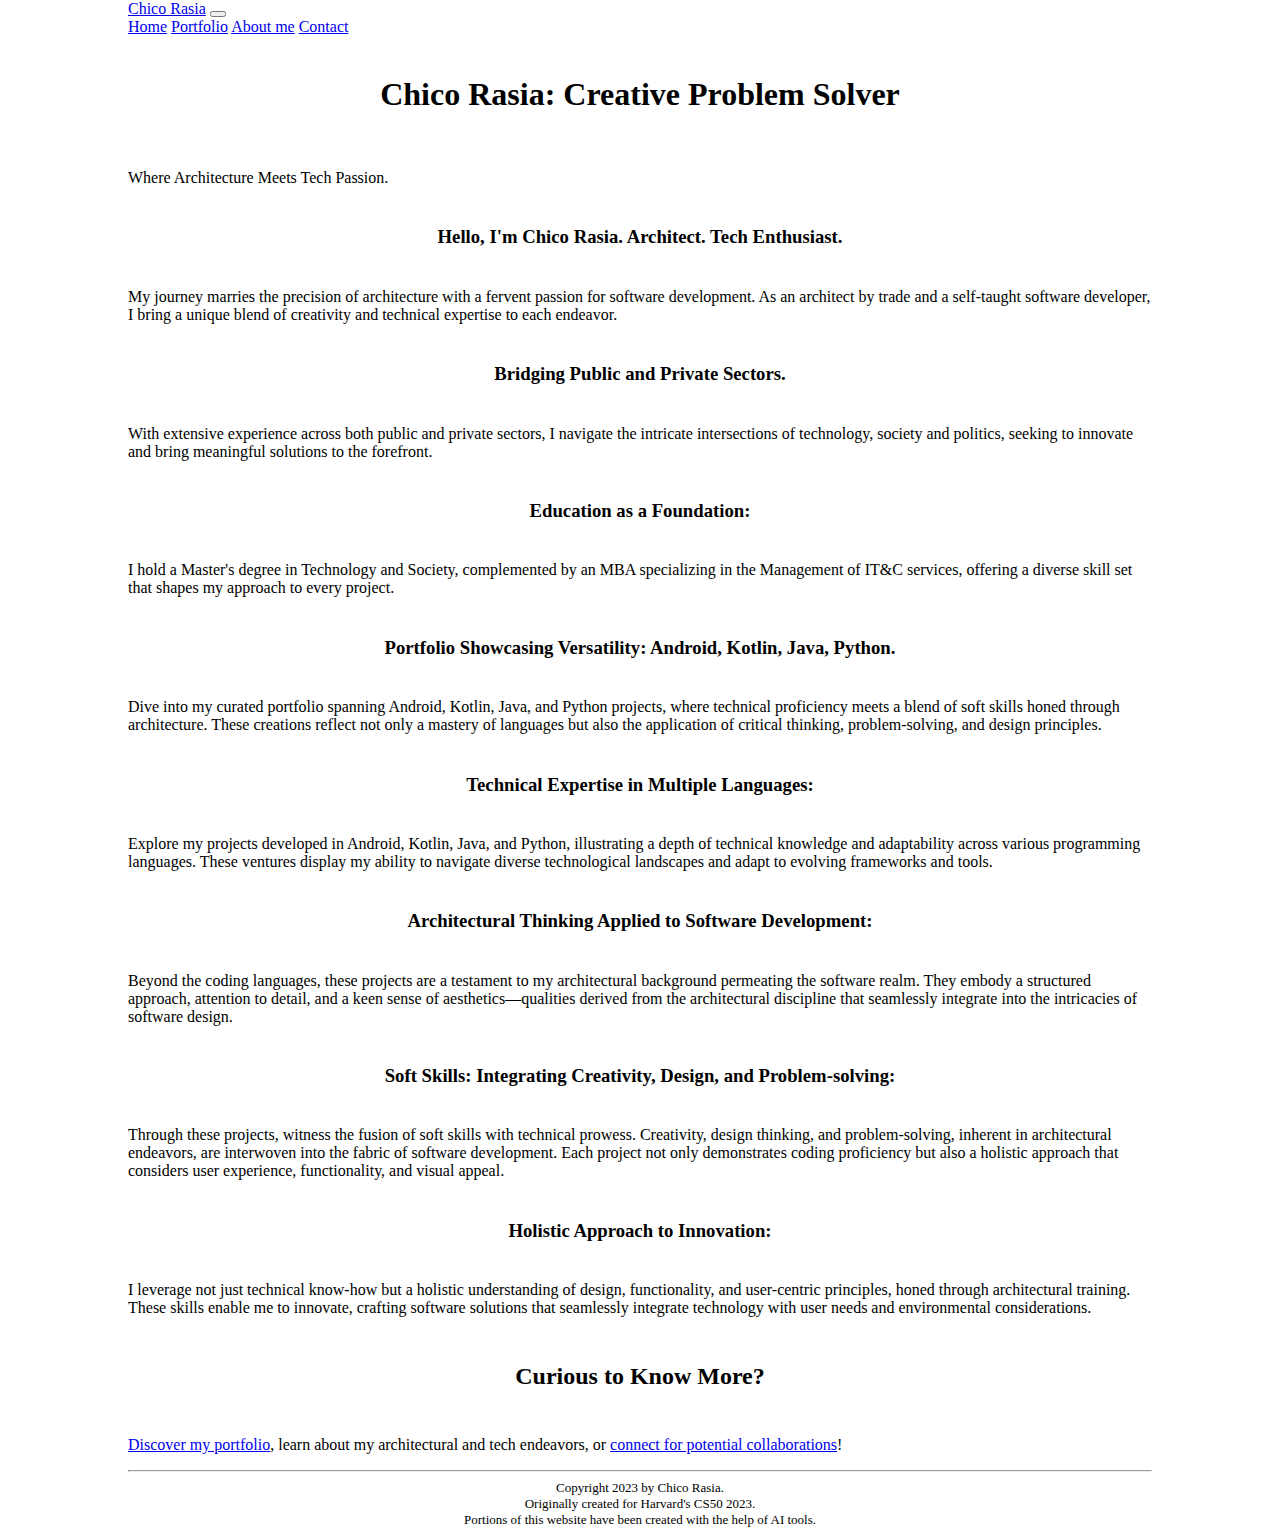
<file: index.html>
<!DOCTYPE html>

<html lang="en">
    <head>
      <meta charset="utf-8">
      <meta name="viewport" content="width=device-width, initial-scale=1">
      <link href="https://cdn.jsdelivr.net/npm/bootstrap@5.3.2/dist/css/bootstrap.min.css" rel="stylesheet" integrity="sha384-T3c6CoIi6uLrA9TneNEoa7RxnatzjcDSCmG1MXxSR1GAsXEV/Dwwykc2MPK8M2HN" crossorigin="anonymous">
      <script src="https://cdn.jsdelivr.net/npm/bootstrap@5.3.2/dist/js/bootstrap.bundle.min.js" integrity="sha384-C6RzsynM9kWDrMNeT87bh95OGNyZPhcTNXj1NW7RuBCsyN/o0jlpcV8Qyq46cDfL" crossorigin="anonymous"></script>        <link href="styles.css" rel="stylesheet">
        <title>Chico Rasia's Homepage</title>
    </head>
    <body>
        <nav class="navbar navbar-expand-lg bg-body-tertiary">
            <div class="container-fluid">
              <a class="navbar-brand" href="#">Chico Rasia</a>
              <button class="navbar-toggler" type="button" data-bs-toggle="collapse" data-bs-target="#navbarNavAltMarkup" aria-controls="navbarNavAltMarkup" aria-expanded="false" aria-label="Toggle navigation">
                <span class="navbar-toggler-icon"></span>
              </button>
              <div class="collapse navbar-collapse" id="navbarNavAltMarkup">
                <div class="navbar-nav">
                  <a class="nav-link active" aria-current="page" href="#">Home</a>
                  <a class="nav-link" href="portfolio.html">Portfolio</a>
                  <a class="nav-link" href="about.html">About me</a>
                  <a class="nav-link" href="contact.html">Contact</a>
                </div>
              </div>
            </div>
          </nav>
        <main>
            <div>

            <h1>Chico Rasia: Creative Problem Solver</h1>
            <p>Where Architecture Meets Tech Passion.</p>


            <h3>Hello, I'm Chico Rasia. Architect. Tech Enthusiast.</h3>
            <p>My journey marries the precision of architecture with a fervent passion for software development.
              As an architect by trade and a self-taught software developer,
              I bring a unique blend of creativity and technical expertise to each endeavor.</p>

            <h3>Bridging Public and Private Sectors.</h3>
            <p>With extensive experience across both public and private sectors, I navigate the intricate intersections
              of technology, society and politics, seeking to innovate and bring meaningful solutions to the forefront.</p>

            <h3>Education as a Foundation:</h3>
            <p>I hold a Master's degree in Technology and Society, complemented by an MBA specializing in the Management
              of IT&C services, offering a diverse skill set that shapes my approach to every project.</p>

            <h3>Portfolio Showcasing Versatility: Android, Kotlin, Java, Python.</h3>
            <p>Dive into my curated portfolio spanning Android, Kotlin, Java, and Python projects,
              where technical proficiency meets a blend of soft skills honed through architecture.
              These creations reflect not only a mastery of languages but also the application
              of critical thinking, problem-solving, and design principles.</p>

            <h3>Technical Expertise in Multiple Languages:</h3>
            <p>Explore my projects developed in Android, Kotlin, Java, and Python,
            illustrating a depth of technical knowledge and adaptability across
            various programming languages. These ventures display my ability
            to navigate diverse technological landscapes and adapt to evolving frameworks and tools.</p>

            <h3>Architectural Thinking Applied to Software Development:</h3>
            <p>Beyond the coding languages, these projects are a testament to my architectural
              background permeating the software realm. They embody a structured approach,
              attention to detail, and a keen sense of aesthetics—qualities derived from the
              architectural discipline that seamlessly integrate into the intricacies of software design.</p>

            <h3>Soft Skills: Integrating Creativity, Design, and Problem-solving:</h3>
            <p>Through these projects, witness the fusion of soft skills with technical prowess.
              Creativity, design thinking, and problem-solving, inherent in architectural endeavors,
              are interwoven into the fabric of software development. Each project not only
              demonstrates coding proficiency but also a holistic approach that considers
              user experience, functionality, and visual appeal.</p>

            <h3>Holistic Approach to Innovation:</h3>
            <p>I leverage not just technical know-how but a holistic understanding of design,
              functionality, and user-centric principles, honed through architectural training.
              These skills enable me to innovate, crafting software solutions that seamlessly
              integrate technology with user needs and environmental considerations.</p>

            <h2>Curious to Know More?</h2>
            <p><a href="portfolio.html">Discover my portfolio</a>, learn about my architectural and tech endeavors, or <a href="contact.html">connect for potential collaborations</a>!</p>

            </div>
        </main>
        <footer>
          <div>
              <hr>
              <p class="copyright">Copyright 2023 by Chico Rasia.</p>
              <p class="copyright">Originally created for Harvard's CS50 2023.</p>
              <p class="copyright">Portions of this website have been created with the help of AI tools.</p>
          </div>
      </footer>
    </body>
</html>
</file>
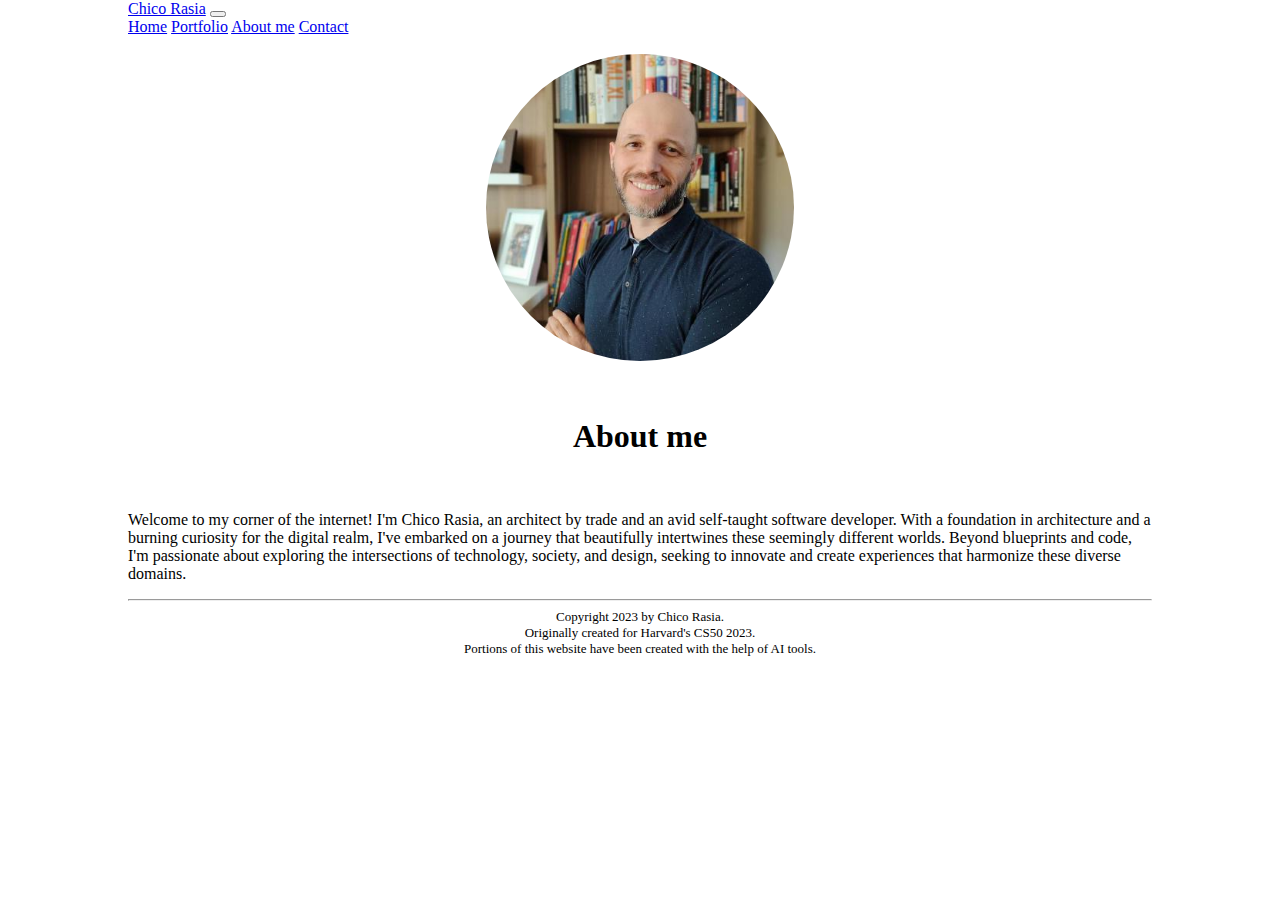
<file: about.html>
<!DOCTYPE html>

<html lang="en">
    <head>
      <meta charset="utf-8">
      <meta name="viewport" content="width=device-width, initial-scale=1">
      <link href="https://cdn.jsdelivr.net/npm/bootstrap@5.3.2/dist/css/bootstrap.min.css" rel="stylesheet" integrity="sha384-T3c6CoIi6uLrA9TneNEoa7RxnatzjcDSCmG1MXxSR1GAsXEV/Dwwykc2MPK8M2HN" crossorigin="anonymous">
      <script src="https://cdn.jsdelivr.net/npm/bootstrap@5.3.2/dist/js/bootstrap.bundle.min.js" integrity="sha384-C6RzsynM9kWDrMNeT87bh95OGNyZPhcTNXj1NW7RuBCsyN/o0jlpcV8Qyq46cDfL" crossorigin="anonymous"></script>
      <link href="styles.css" rel="stylesheet">
        <title>Meet Chico Rasia: Architect and Tech Explorer</title>
    </head>
    <body>
        <nav class="navbar navbar-expand-lg bg-body-tertiary">
            <div class="container-fluid">
              <a class="navbar-brand" href="#">Chico Rasia</a>
              <button class="navbar-toggler" type="button" data-bs-toggle="collapse" data-bs-target="#navbarNavAltMarkup" aria-controls="navbarNavAltMarkup" aria-expanded="false" aria-label="Toggle navigation">
                <span class="navbar-toggler-icon"></span>
              </button>
              <div class="collapse navbar-collapse" id="navbarNavAltMarkup">
                <div class="navbar-nav">
                  <a class="nav-link" href="index.html">Home</a>
                  <a class="nav-link" href="portfolio.html">Portfolio</a>
                  <a class="nav-link active" aria-current="page" href="#">About me</a>
                  <a class="nav-link" href="contact.html">Contact</a>
                </div>
              </div>
            </div>
          </nav>
        <main>
            <div>
              <img src="images/63069850.jpg" class="img-rounded" alt="Photograph of white male wearing a blue polo shirt in front of a bookcase">
              <h1>About me</h1>
              <p>Welcome to my corner of the internet! I'm Chico Rasia, an architect by trade and an avid self-taught software developer.
                With a foundation in architecture and a burning curiosity for the digital realm,
                I've embarked on a journey that beautifully intertwines these seemingly different worlds.
                Beyond blueprints and code, I'm passionate about exploring the intersections of technology,
                society, and design, seeking to innovate and create experiences that
                harmonize these diverse domains.
              </p>
            </div>
        </main>
        <footer>
          <div>
              <hr>
              <p class="copyright">Copyright 2023 by Chico Rasia.</p>
              <p class="copyright">Originally created for Harvard's CS50 2023.</p>
              <p class="copyright">Portions of this website have been created with the help of AI tools.</p>
          </div>
      </footer>
    </body>
</html>
</file>
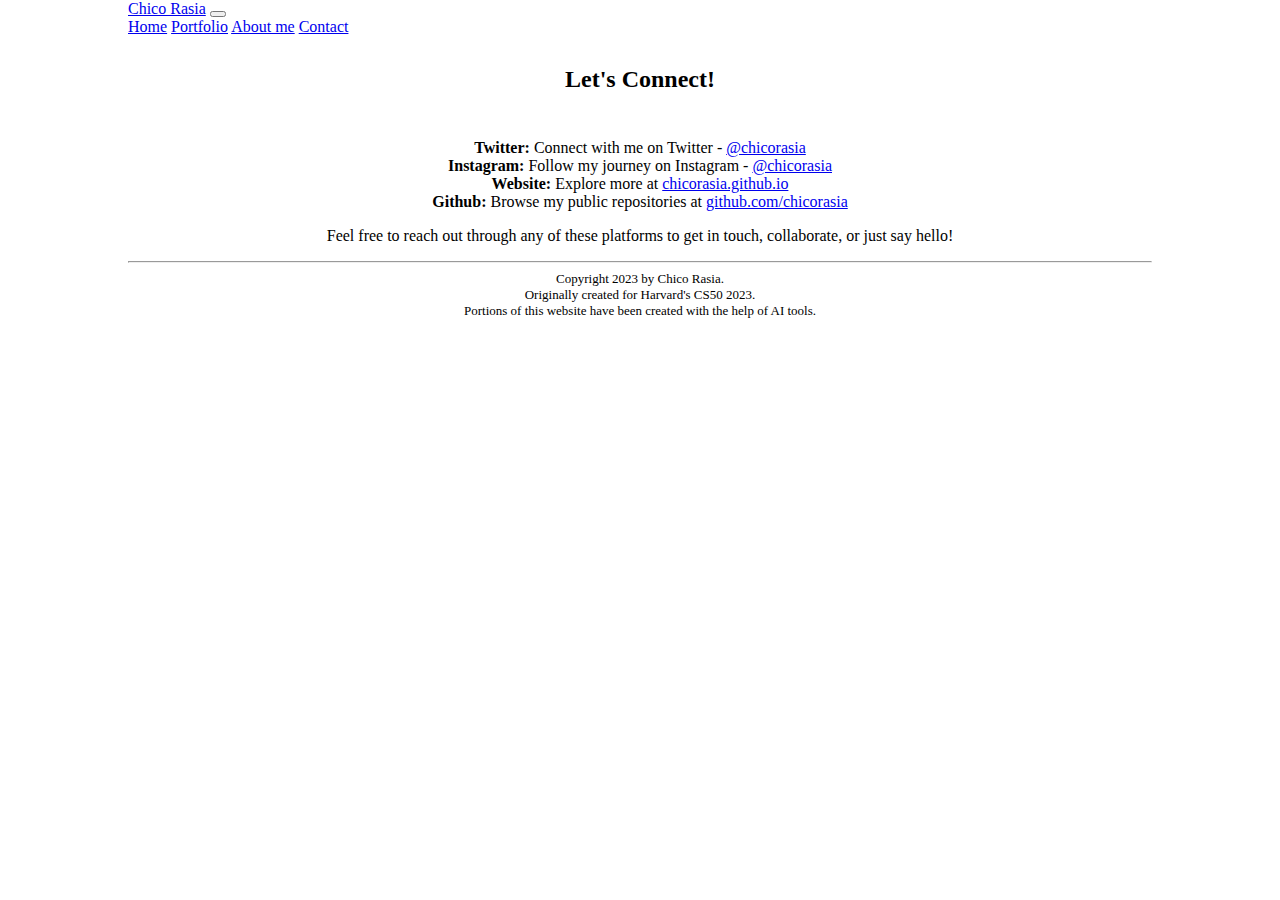
<file: contact.html>
<!DOCTYPE html>

<html lang="en">
    <head>
      <meta charset="utf-8">
      <meta name="viewport" content="width=device-width, initial-scale=1">
      <link href="https://cdn.jsdelivr.net/npm/bootstrap@5.3.2/dist/css/bootstrap.min.css" rel="stylesheet" integrity="sha384-T3c6CoIi6uLrA9TneNEoa7RxnatzjcDSCmG1MXxSR1GAsXEV/Dwwykc2MPK8M2HN" crossorigin="anonymous">
      <script src="https://cdn.jsdelivr.net/npm/bootstrap@5.3.2/dist/js/bootstrap.bundle.min.js" integrity="sha384-C6RzsynM9kWDrMNeT87bh95OGNyZPhcTNXj1NW7RuBCsyN/o0jlpcV8Qyq46cDfL" crossorigin="anonymous"></script>        <link href="styles.css" rel="stylesheet">
        <title>Let's Connect!</title>
    </head>
    <body>
        <nav class="navbar navbar-expand-lg bg-body-tertiary">
            <div class="container-fluid">
              <a class="navbar-brand" href="#">Chico Rasia</a>
              <button class="navbar-toggler" type="button" data-bs-toggle="collapse" data-bs-target="#navbarNavAltMarkup" aria-controls="navbarNavAltMarkup" aria-expanded="false" aria-label="Toggle navigation">
                <span class="navbar-toggler-icon"></span>
              </button>
              <div class="collapse navbar-collapse" id="navbarNavAltMarkup">
                <div class="navbar-nav">
                  <a class="nav-link" href="index.html">Home</a>
                  <a class="nav-link" href="portfolio.html">Portfolio</a>
                  <a class="nav-link" href="about.html">About me</a>
                  <a class="nav-link active" aria-current="page" href="#">Contact</a>
                </div>
              </div>
            </div>
          </nav>
        <main>
            <div class="centered-div centered-text">
              <h2>Let's Connect!</h2>
                <ul class="contact-list">
                  <li><strong>Twitter:</strong> Connect with me on Twitter - <a href="https://twitter.com/chicorasia">@chicorasia</a></li>
                  <li><strong>Instagram:</strong> Follow my journey on Instagram - <a href="https://www.instagram.com/chicorasia/">@chicorasia</a></li>
                  <li><strong>Website:</strong> Explore more at <a href="https://chicorasia.github.io">chicorasia.github.io</a></li>
                  <li><strong>Github:</strong> Browse my public repositories at <a href="https://https://github.com/chicorasia">github.com/chicorasia</a></li>
                </ul>
                <p>Feel free to reach out through any of these platforms to get in touch, collaborate, or just say hello!</p>
            </div>
        </main>
        <footer>
          <div>
              <hr>
              <p class="copyright">Copyright 2023 by Chico Rasia.</p>
              <p class="copyright">Originally created for Harvard's CS50 2023.</p>
              <p class="copyright">Portions of this website have been created with the help of AI tools.</p>
          </div>
      </footer>
    </body>
</html>
</file>
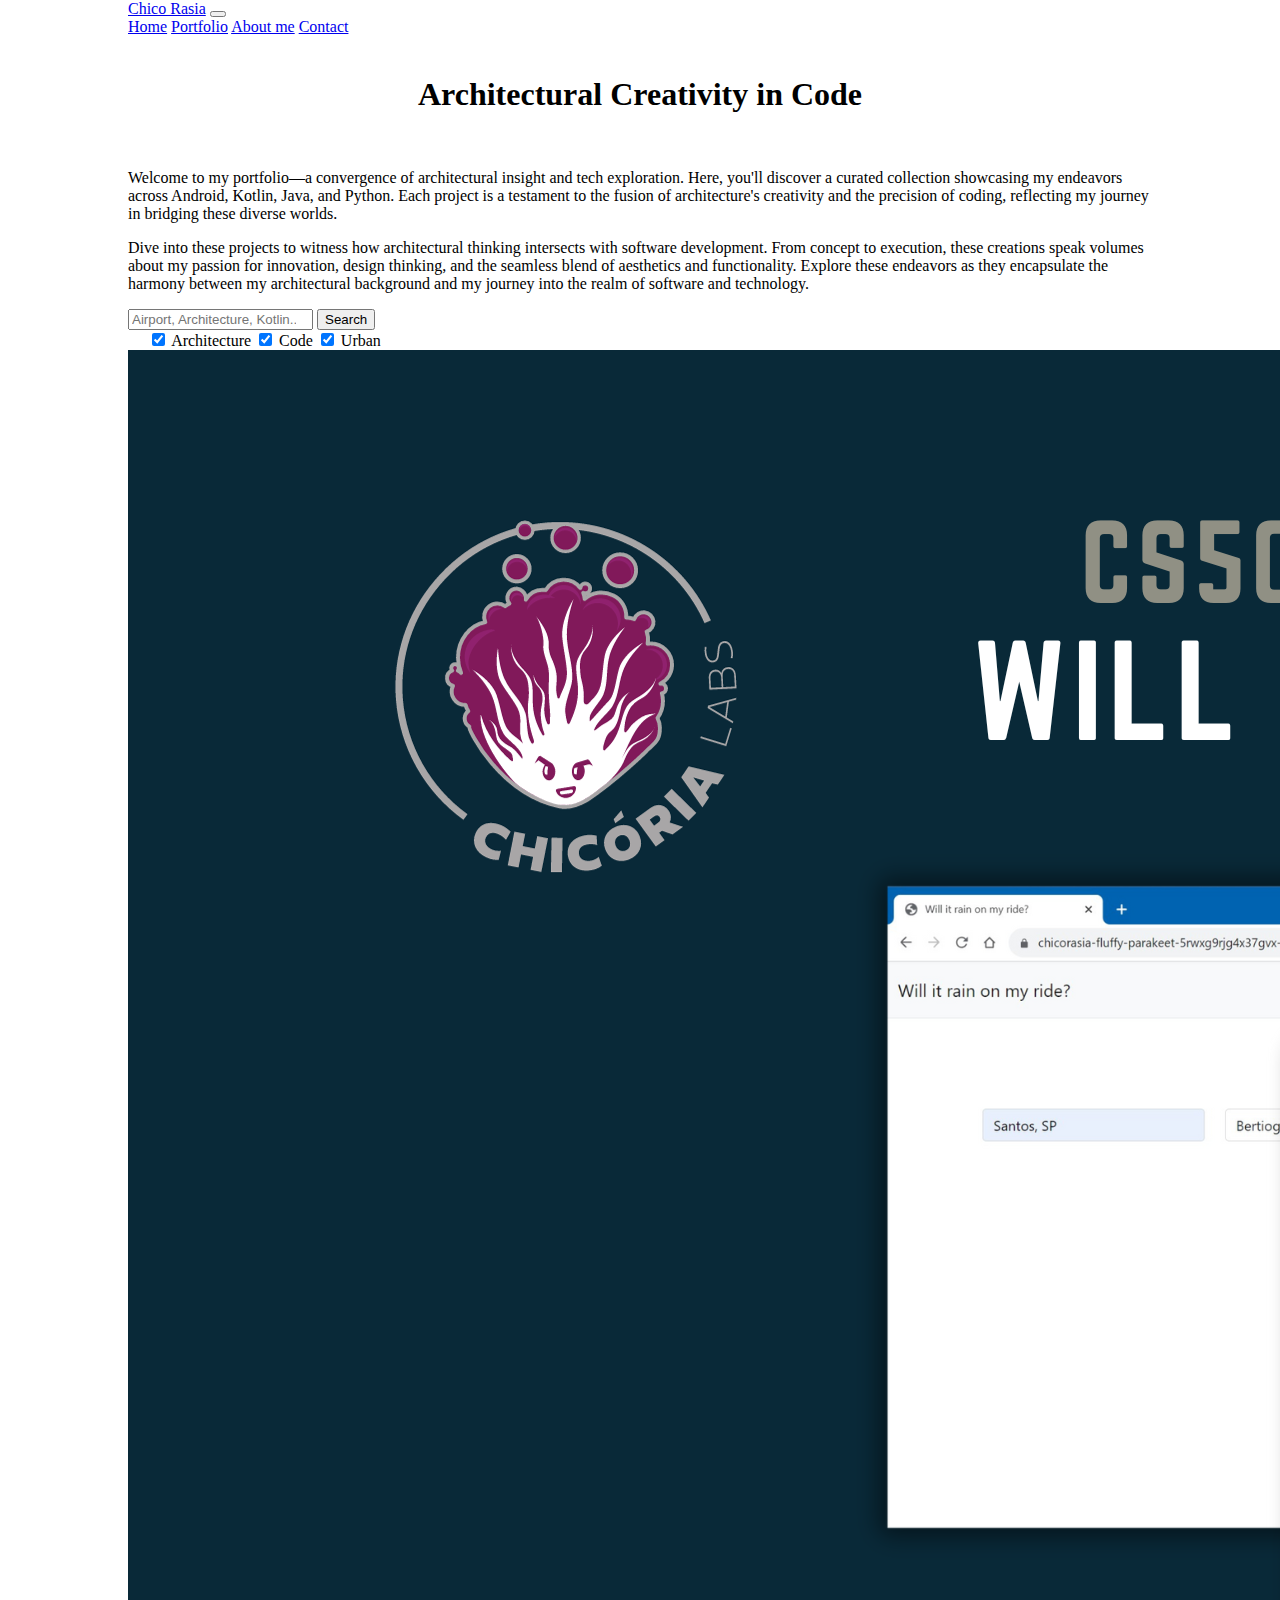
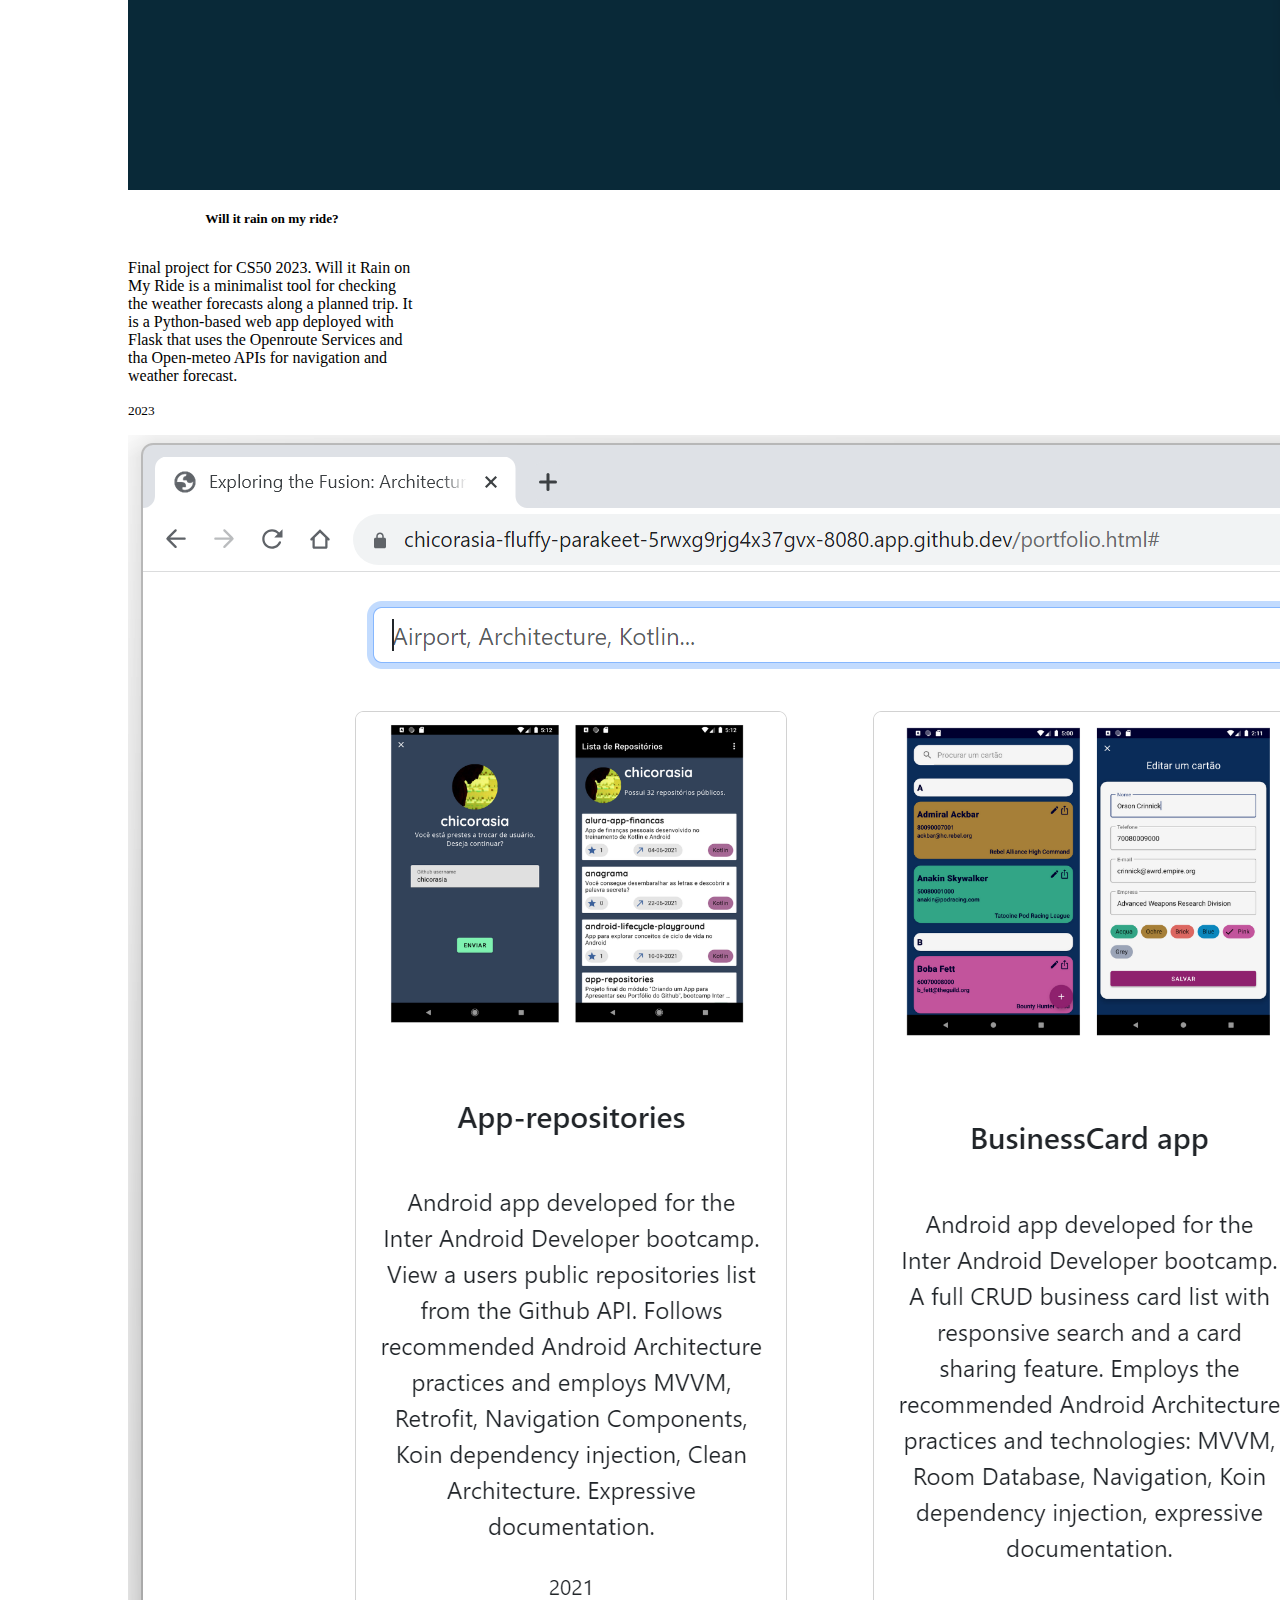
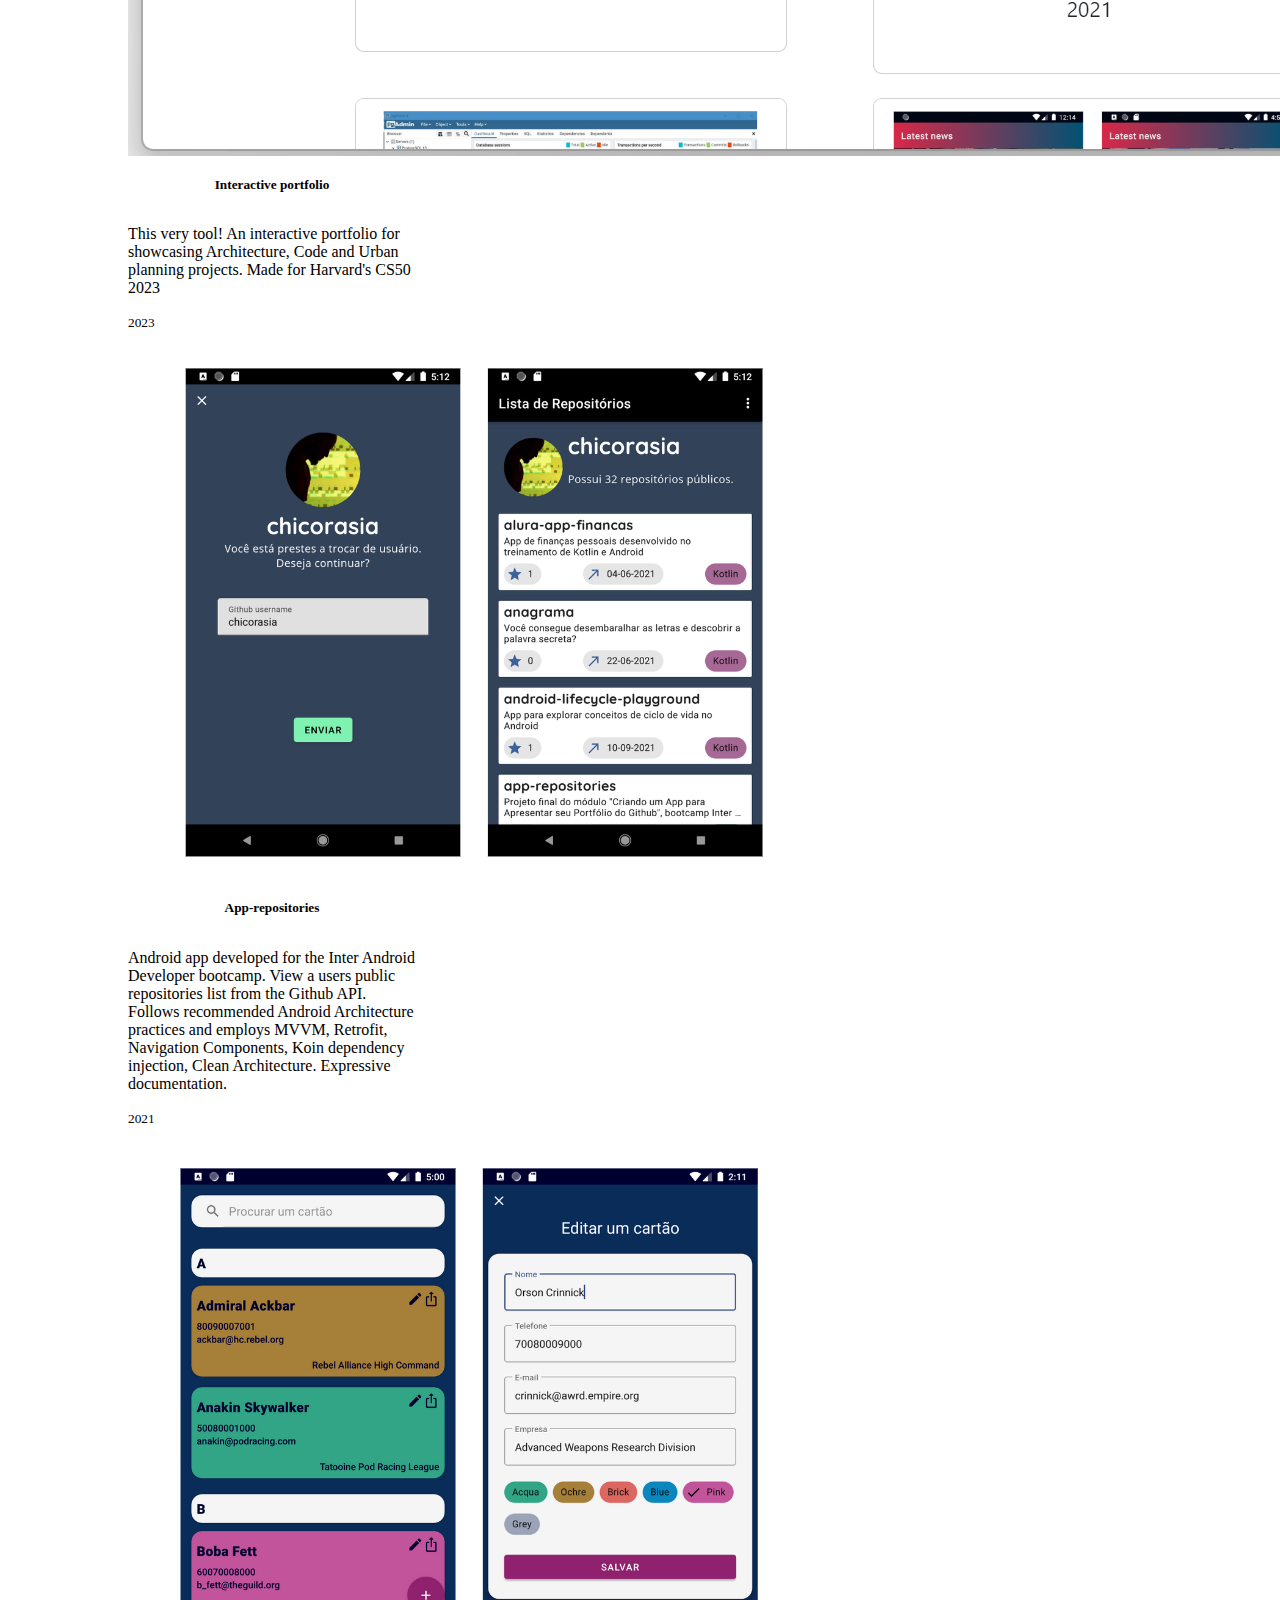
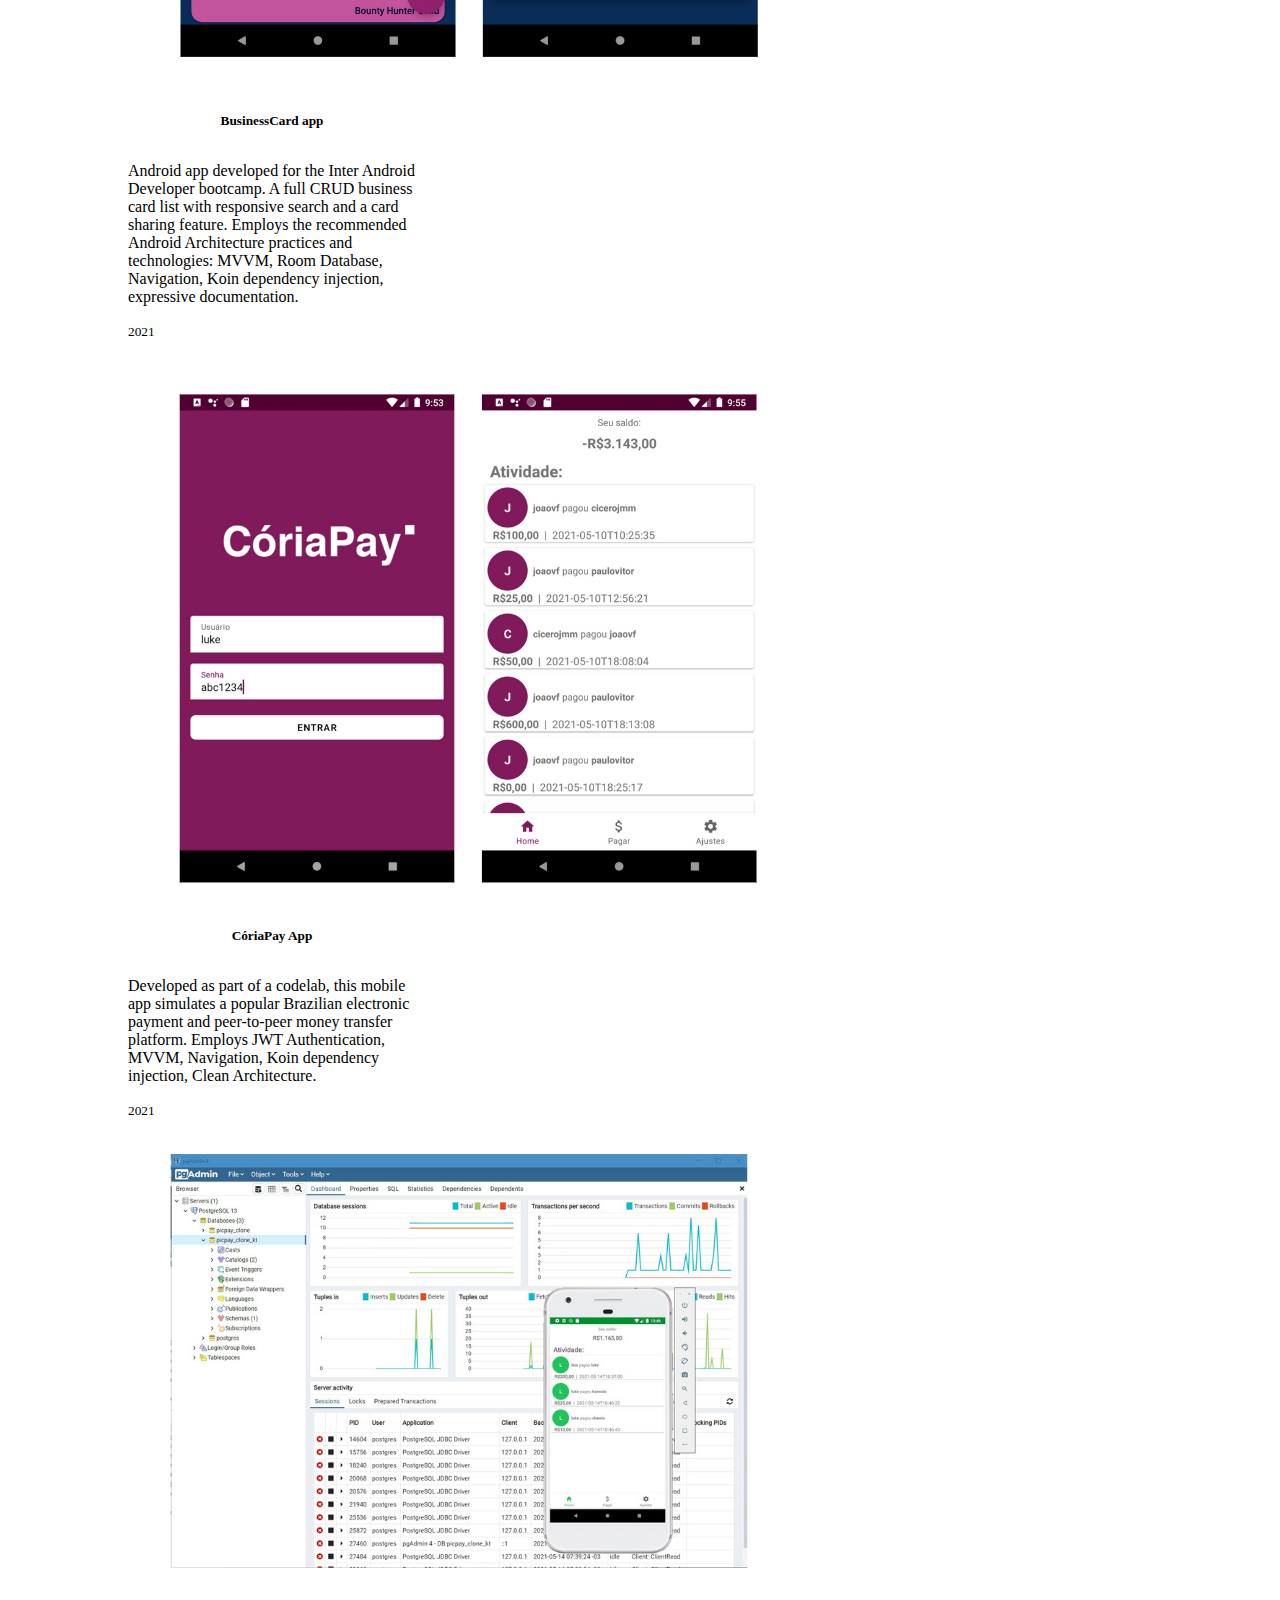
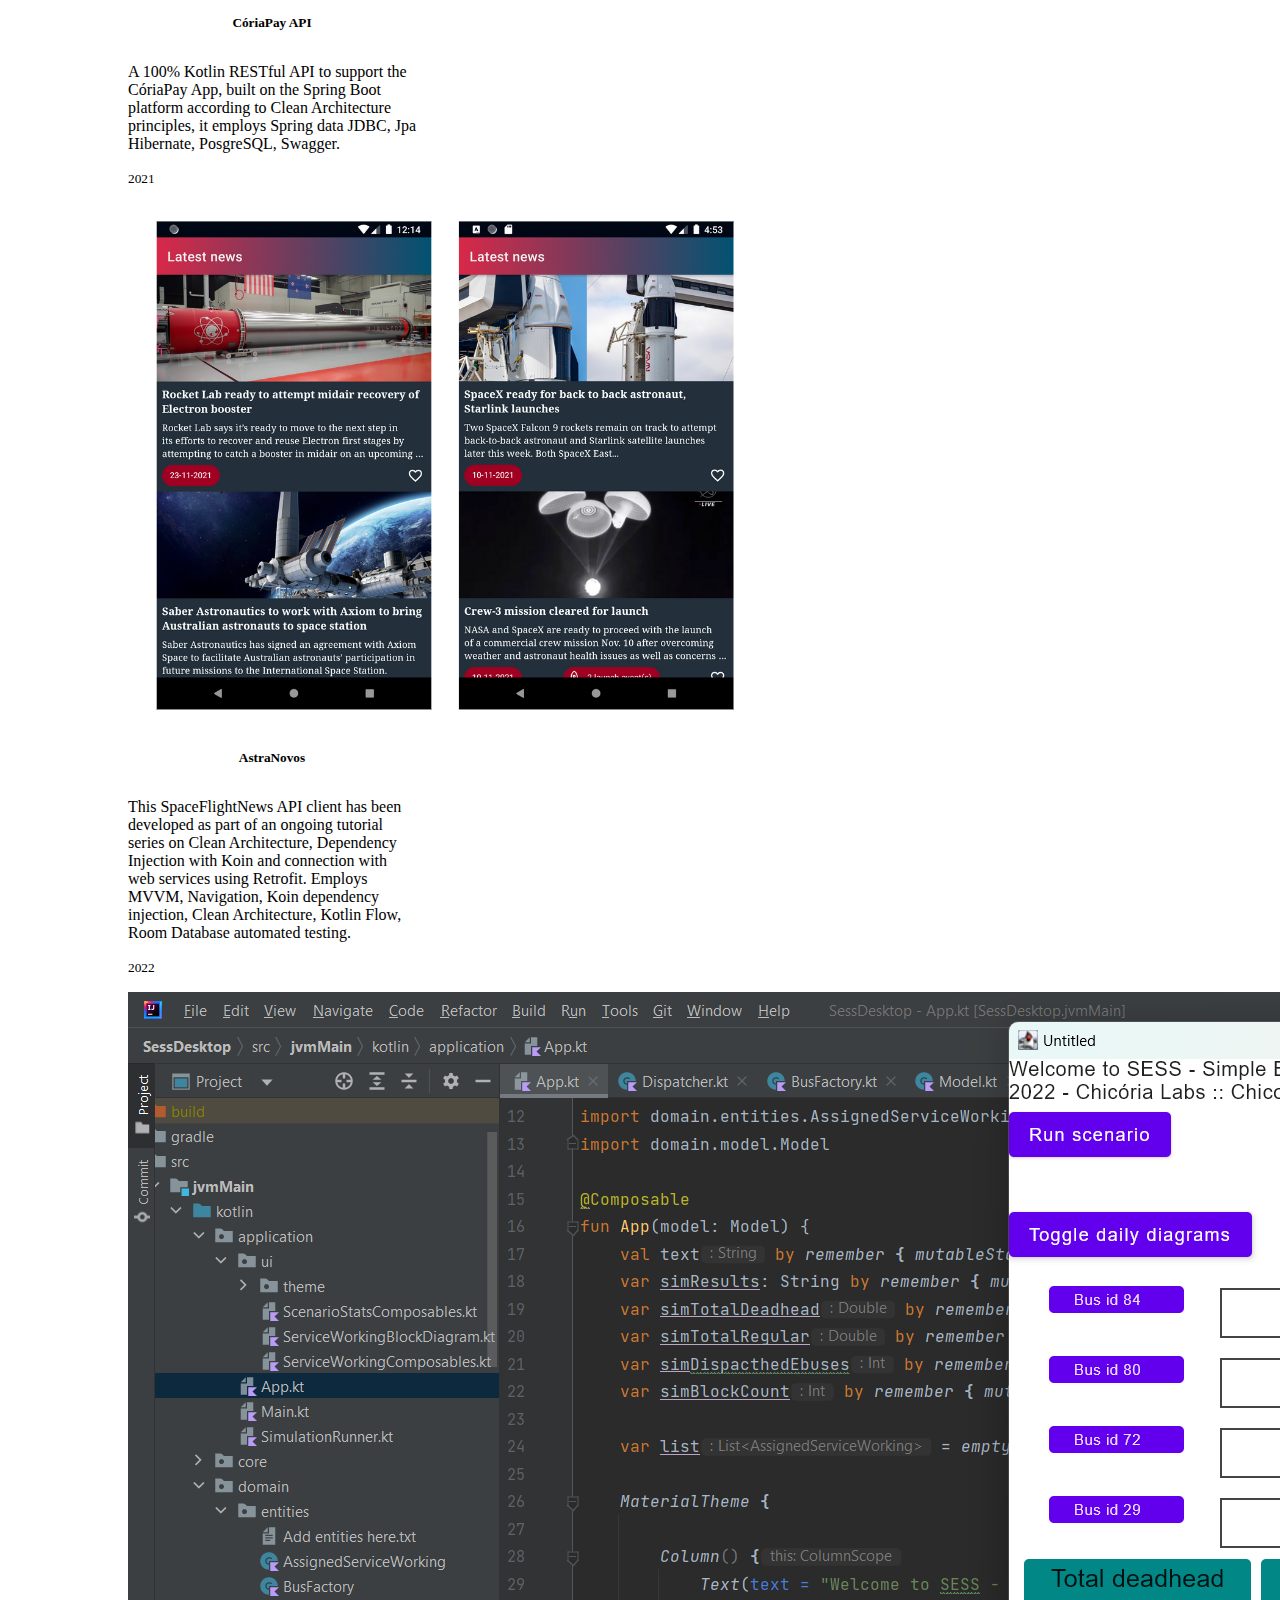
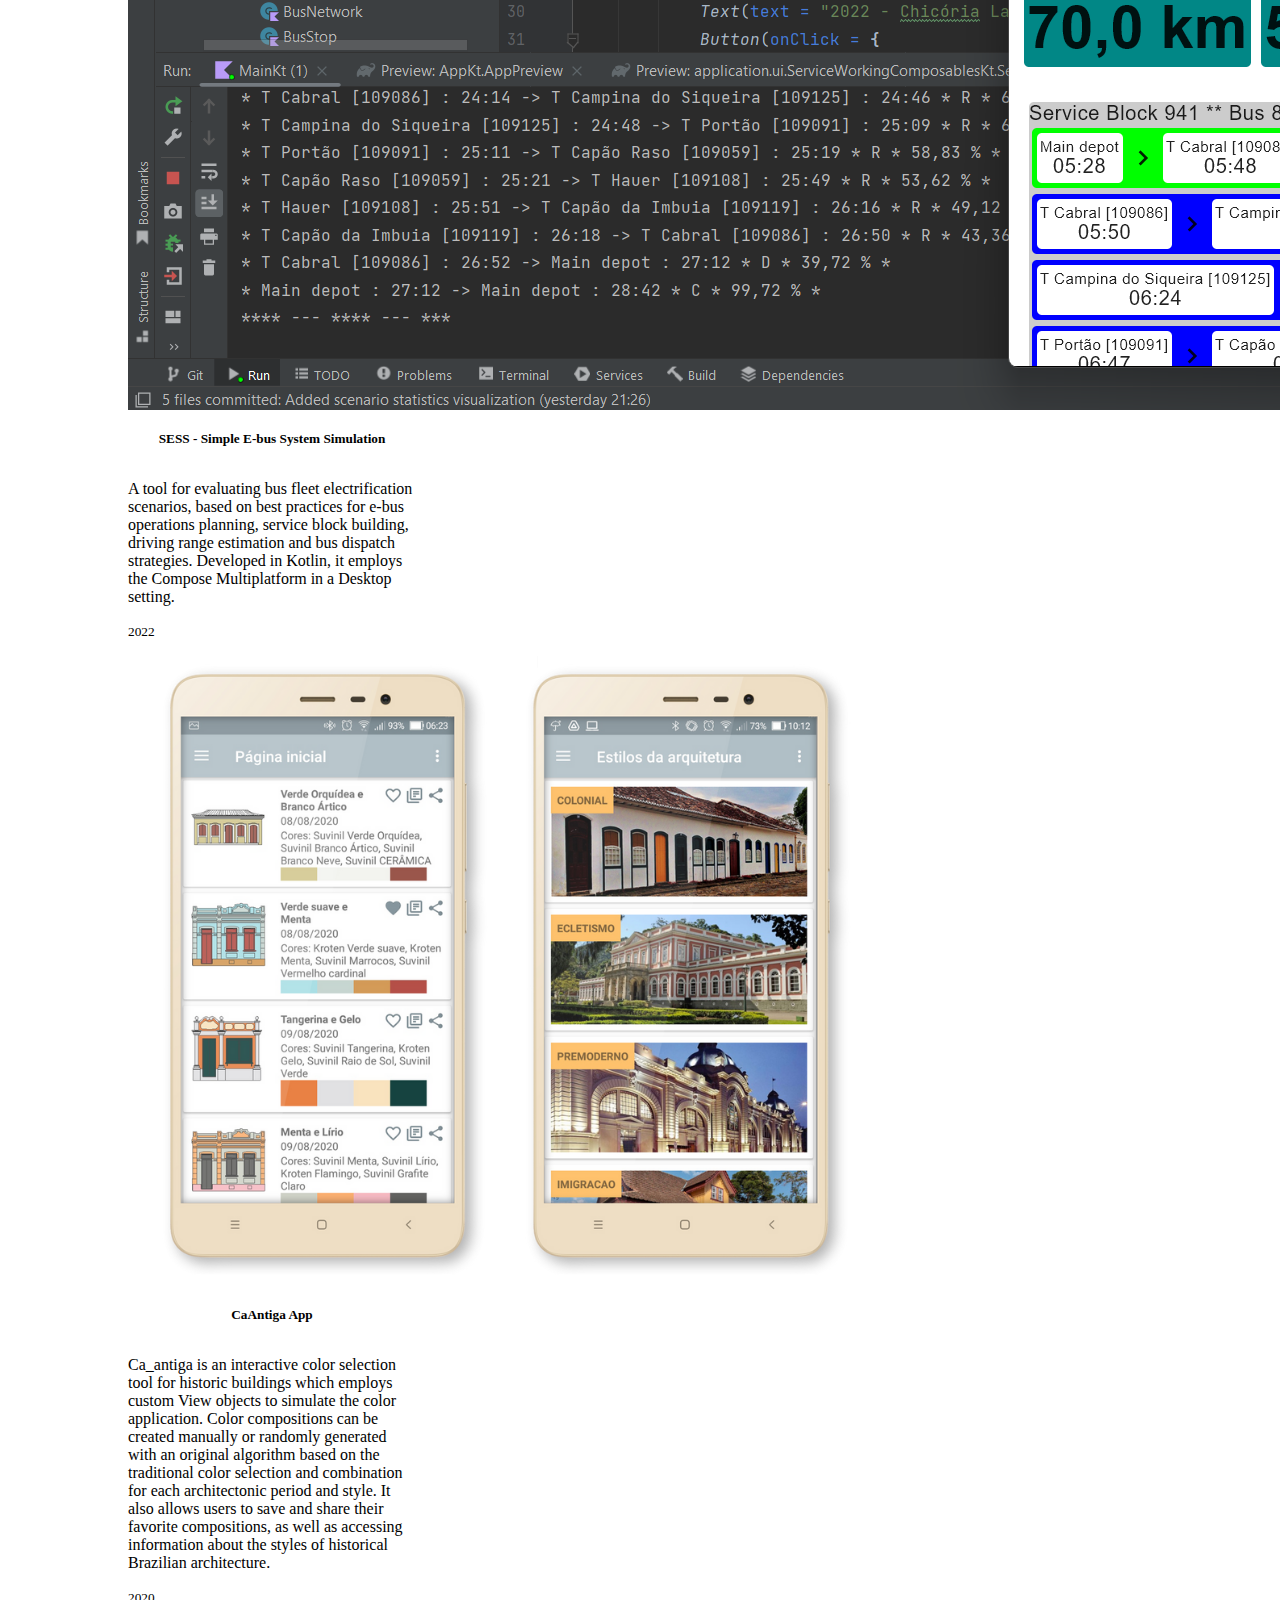
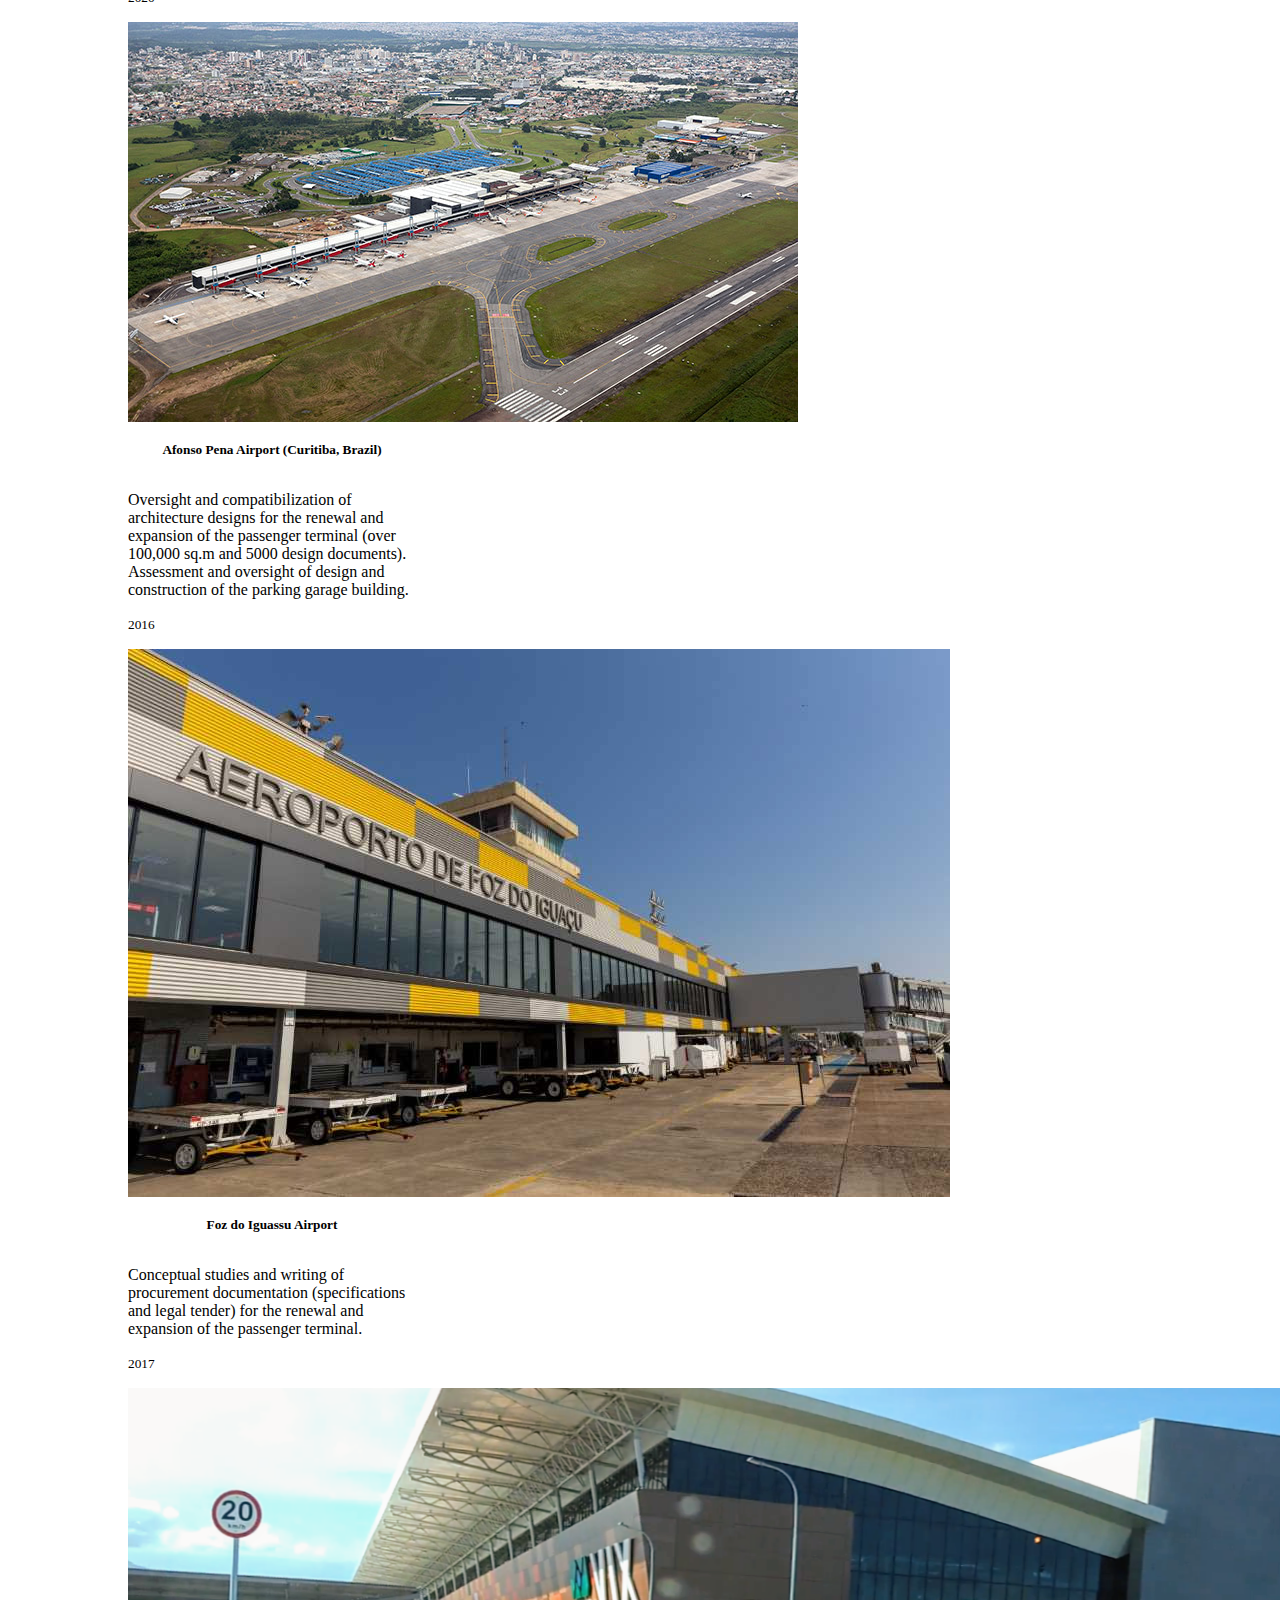
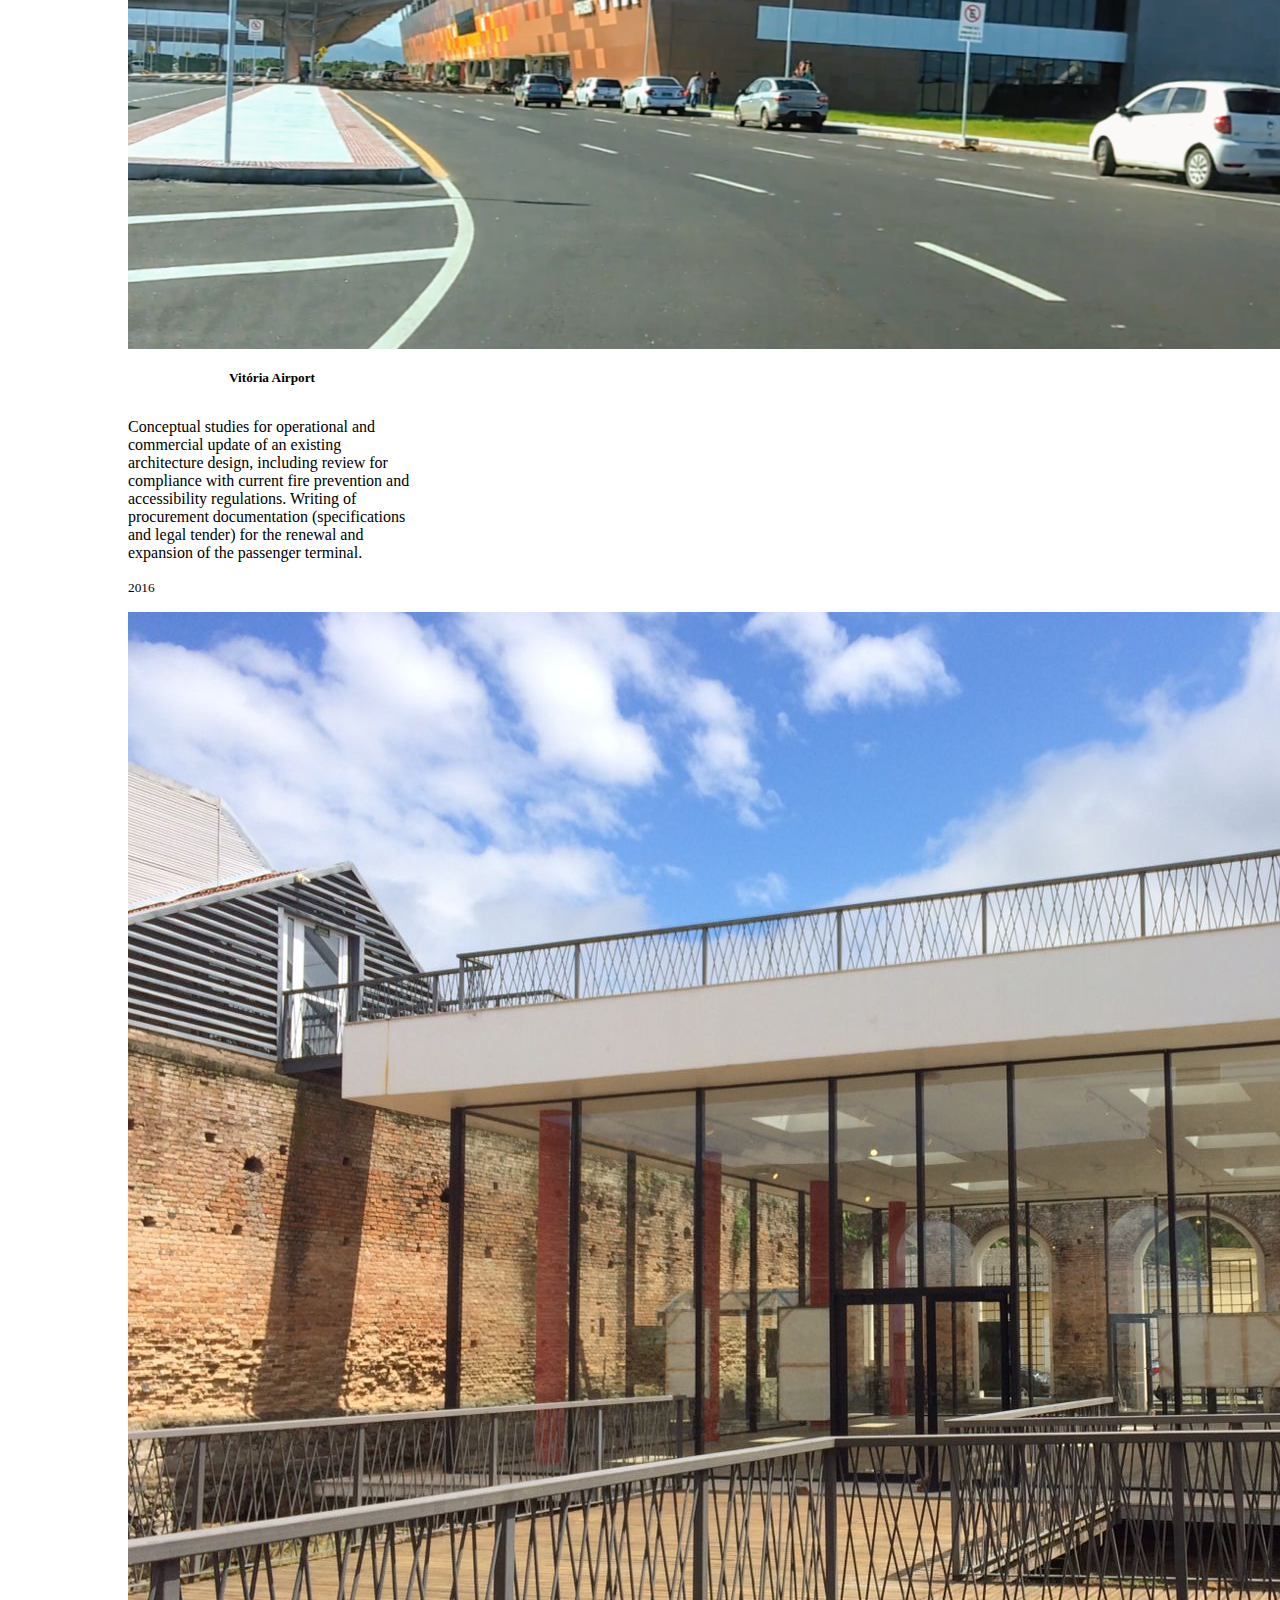
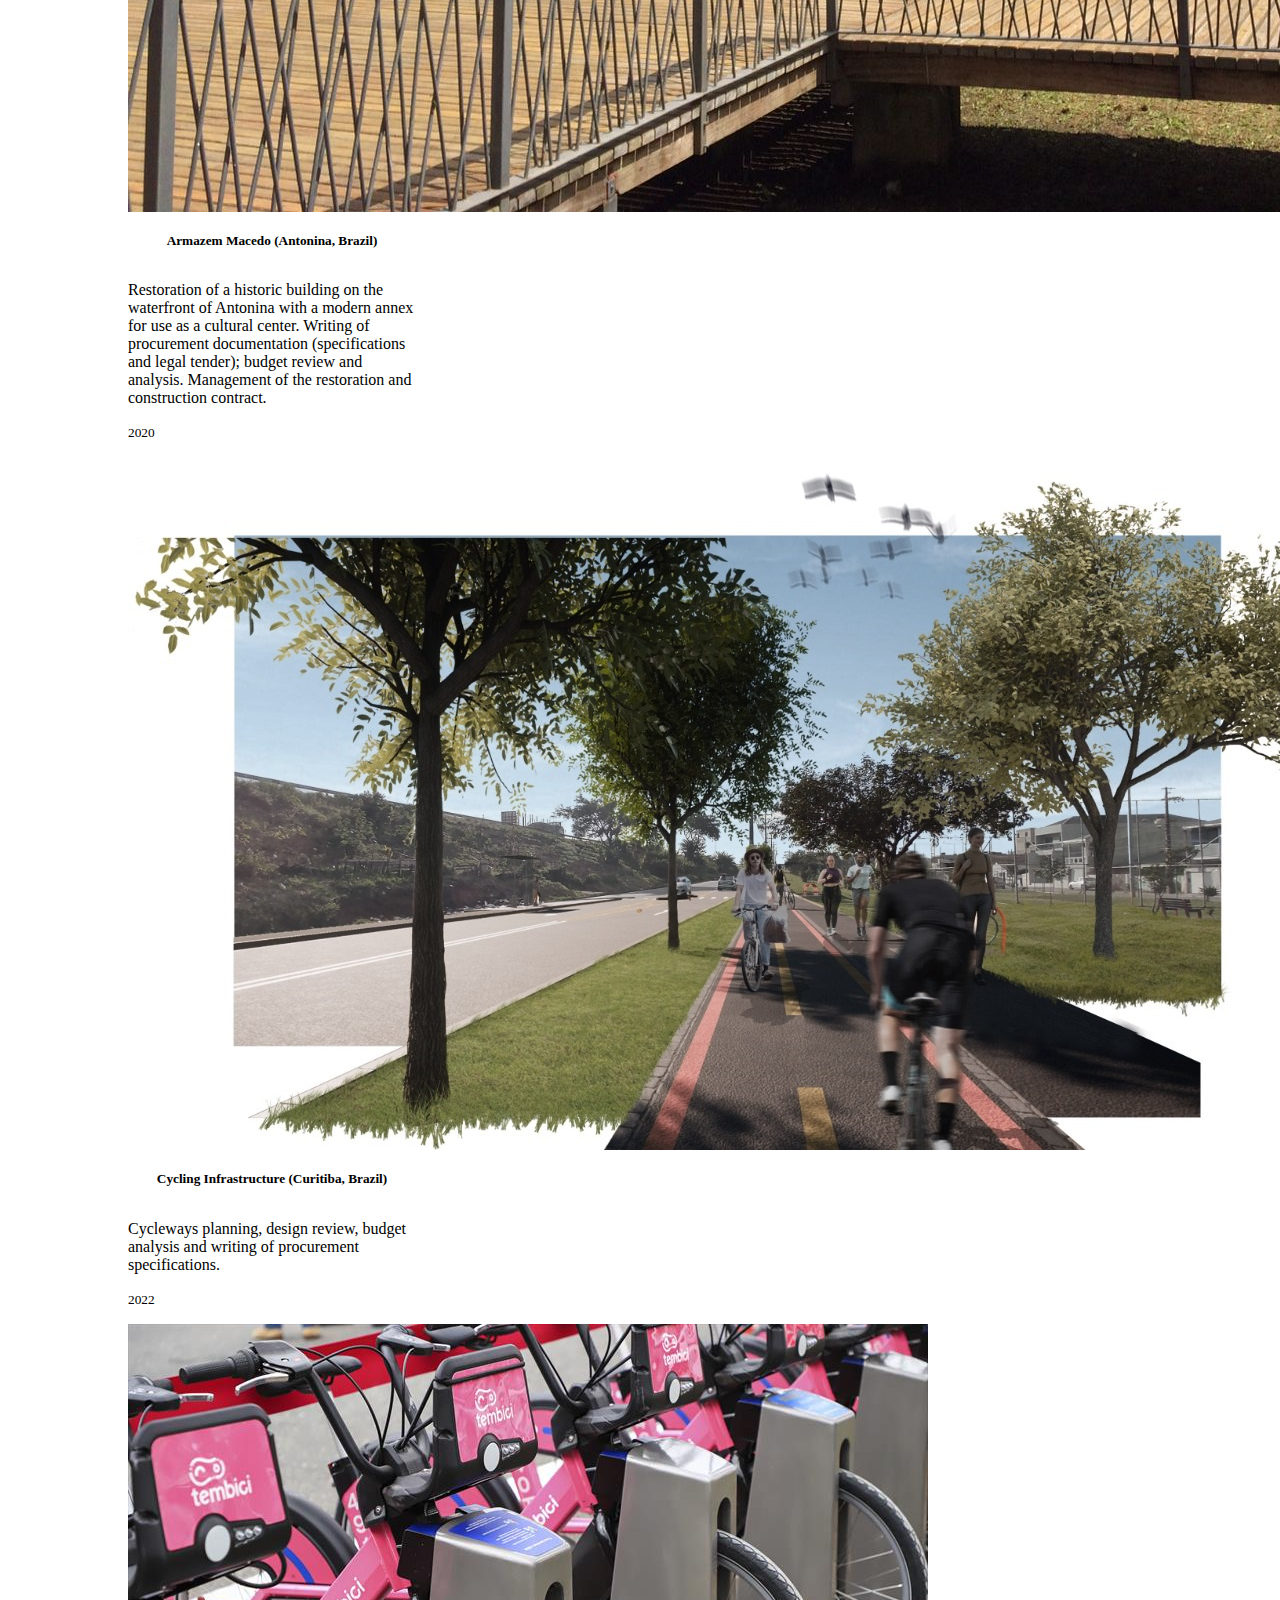
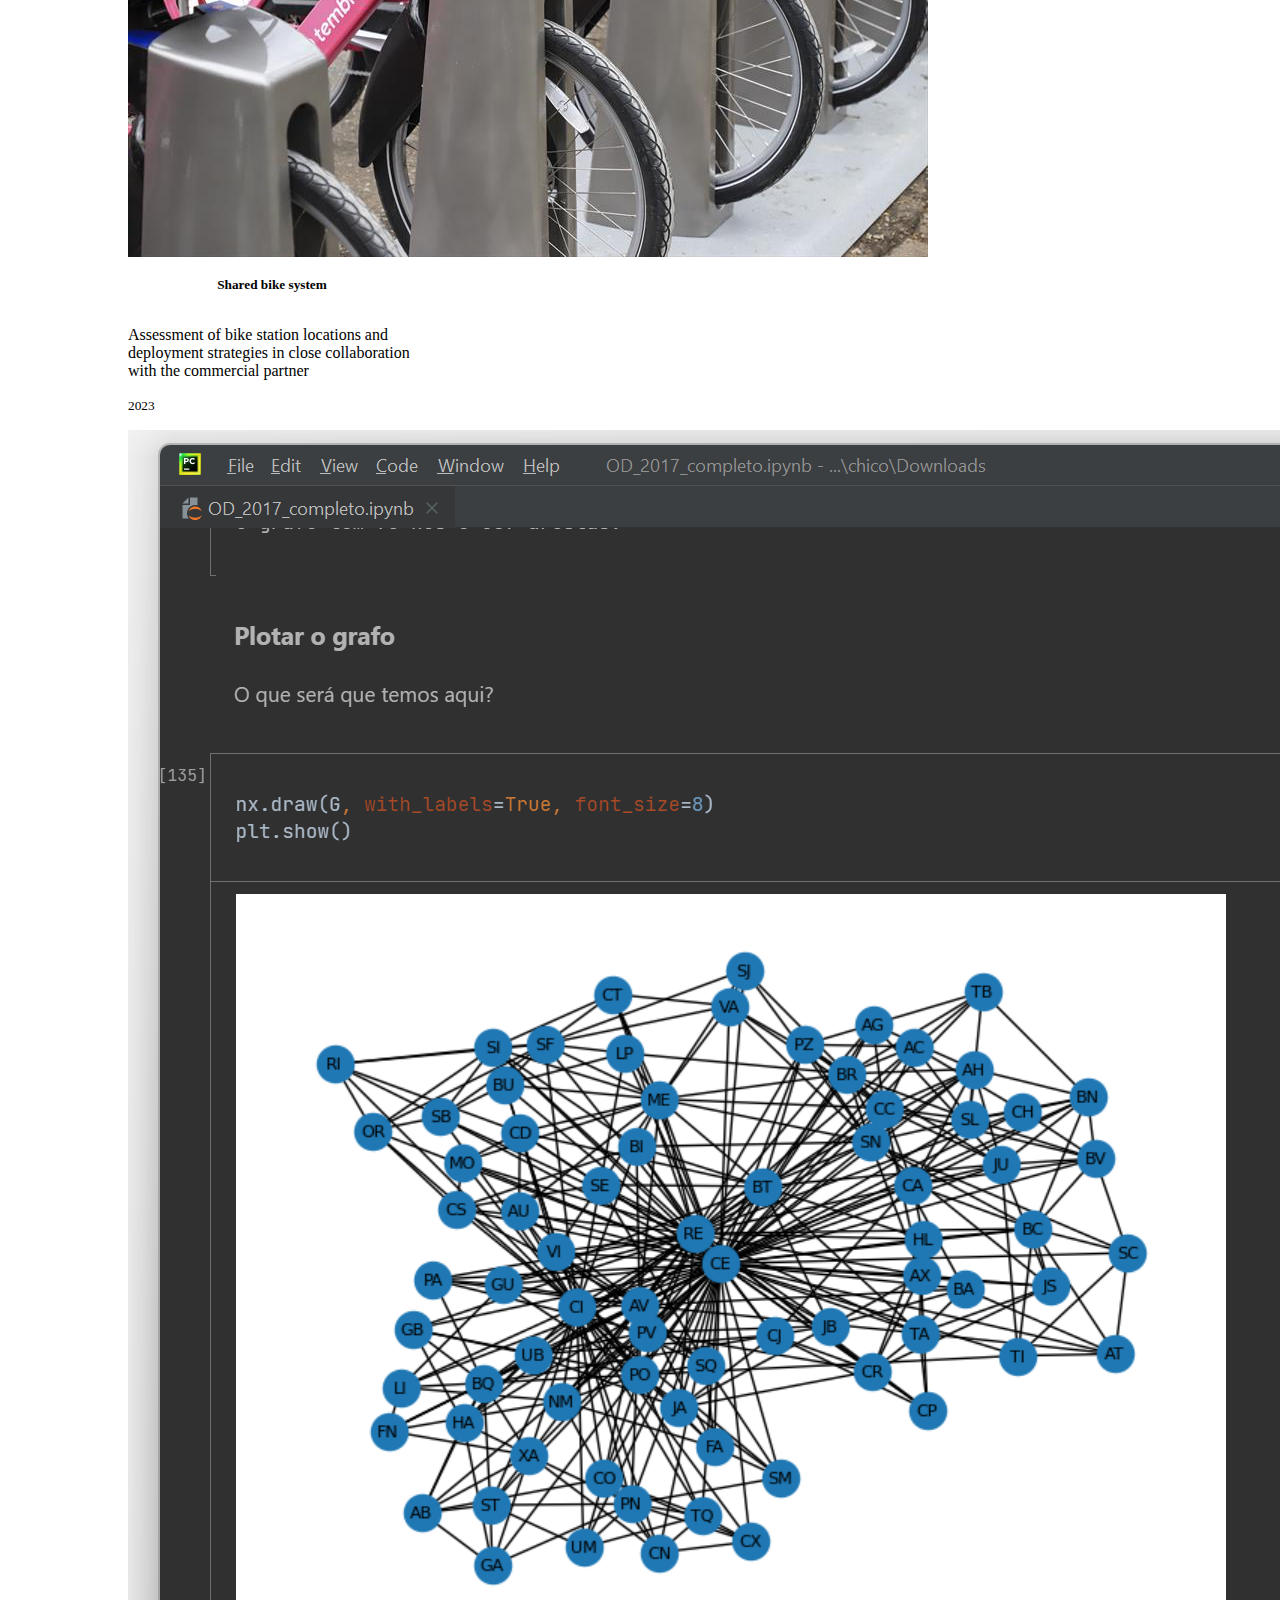
<file: portfolio.html>
<!DOCTYPE html>

<html lang="en">
    <head>
        <meta charset="utf-8">
        <meta name="viewport" content="width=device-width, initial-scale=1">
        <link href="https://cdn.jsdelivr.net/npm/bootstrap@5.3.2/dist/css/bootstrap.min.css" rel="stylesheet" integrity="sha384-T3c6CoIi6uLrA9TneNEoa7RxnatzjcDSCmG1MXxSR1GAsXEV/Dwwykc2MPK8M2HN" crossorigin="anonymous">
        <script src="https://cdn.jsdelivr.net/npm/bootstrap@5.3.2/dist/js/bootstrap.bundle.min.js" integrity="sha384-C6RzsynM9kWDrMNeT87bh95OGNyZPhcTNXj1NW7RuBCsyN/o0jlpcV8Qyq46cDfL" crossorigin="anonymous"></script>
        <script src="portfolio.js"></script>
        <link href="styles.css" rel="stylesheet">
        <title>Exploring the Fusion: Architectural Creativity in Code</title>
    </head>
    <body>
        <nav class="navbar navbar-expand-lg bg-body-tertiary">
            <div class="container-fluid">
              <a class="navbar-brand" href="#">Chico Rasia</a>
              <button class="navbar-toggler" type="button" data-bs-toggle="collapse" data-bs-target="#navbarNavAltMarkup" aria-controls="navbarNavAltMarkup" aria-expanded="false" aria-label="Toggle navigation">
                <span class="navbar-toggler-icon"></span>
              </button>
              <div class="collapse navbar-collapse" id="navbarNavAltMarkup">
                <div class="navbar-nav">
                  <a class="nav-link" href="index.html">Home</a>
                  <a class="nav-link active" aria-current="page" href="#">Portfolio</a>
                  <a class="nav-link" href="about.html">About me</a>
                  <a class="nav-link" href="contact.html">Contact</a>
                </div>
              </div>
            </div>
          </nav>
        <main>
            <div>
              <h1>Architectural Creativity in Code</h1>
              <p>Welcome to my portfolio—a convergence of architectural insight and tech exploration.
                Here, you'll discover a curated collection showcasing my endeavors across Android, Kotlin,
                Java, and Python. Each project is a testament to the fusion of architecture's creativity
                and the precision of coding, reflecting my journey in bridging these diverse worlds.</p>
              <p>Dive into these projects to witness how architectural thinking intersects with software development.
                From concept to execution, these creations speak volumes about my passion for innovation, design thinking,
                and the seamless blend of aesthetics and functionality. Explore these endeavors as they
                encapsulate the harmony between my architectural background and
                my journey into the realm of software and technology.
              </p>
            </div>
              <div class="container p-2 m-3">
                <form class="d-flex" role="search">
                  <input autocomplete="off" class="form-control me-2" id="search" type="search" placeholder="Airport, Architecture, Kotlin..." aria-label="Search">
                  <button class="btn btn-outline-success" type="submit">Search</button>
                  <div class="btn-group" role="group" aria-label="Basic checkbox toggle button group" id="active-type-btn-group">
                    <input type="checkbox" class="btn-check" id="btn-arch" checked value="Architecture">
                    <label class="btn btn-outline-primary" for="btn-arch">Architecture</label>

                    <input type="checkbox" class="btn-check" id="btn-code" checked value="Code">
                    <label class="btn btn-outline-primary" for="btn-code">Code</label>

                    <input type="checkbox" class="btn-check" id="btn-urban" checked value="Urban planning">
                    <label class="btn btn-outline-primary" for="btn-urban">Urban</label>
                  </div>
                </form>
              </div>
              <div class="container text-center .no-gutters">
                <div class="row row-xl-cols-3 row-xs-cols-1" id="portfolio-grid">
                </div>
                <div id="error-msg">
                  <h3>Looks like we couldn't find any matches :'&#40;.</h3>
                  <p>You can try another search or <a href="#" id="reload">reload</a>.</p>
                </div>
              </div>
        </main>
        <footer>
          <div>
              <hr>
              <p class="copyright">Copyright 2023 by Chico Rasia.</p>
              <p class="copyright">Originally created for Harvard's CS50 2023.</p>
              <p class="copyright">Portions of this website have been created with the help of AI tools.</p>
          </div>
      </footer>
    </body>
</html>
</file>
<file: styles.css>
/* Add custom styles here */

.centered-div {
    width: 80%;
    margin: 0 auto;
}

.centered-text {
    text-align: center;
}

.contact-list {
    list-style: none;
    padding-left: 0;
}

#error-msg {
    display: none;
}

.portfolio-not-empty {
    visibility: visible;
}

body {
    width: 80%;
    margin: auto;
}


h1, h2, h3, h4, h5, h6 {
    padding: 1.25em;
    text-align: center;
    margin: auto;
}

.card:hover {
    transform: scale(1.1);
}

.copyright {
    font-size: small;
    margin: auto;
    text-align: center;
}

.img-rounded {
    margin-top: 1.25em;
    margin: 1.1em;
    display: block;
    margin-left: auto;
    margin-right: auto;
    width: 30%;
    border-radius: 50%;
}

.footer {
    padding: 1.5em;
}

.btn-group {
    padding-right: 1.25em;
    padding-left: 1.25em;
}

.button.link {
    background: none;
    border: none;
}
</file>
